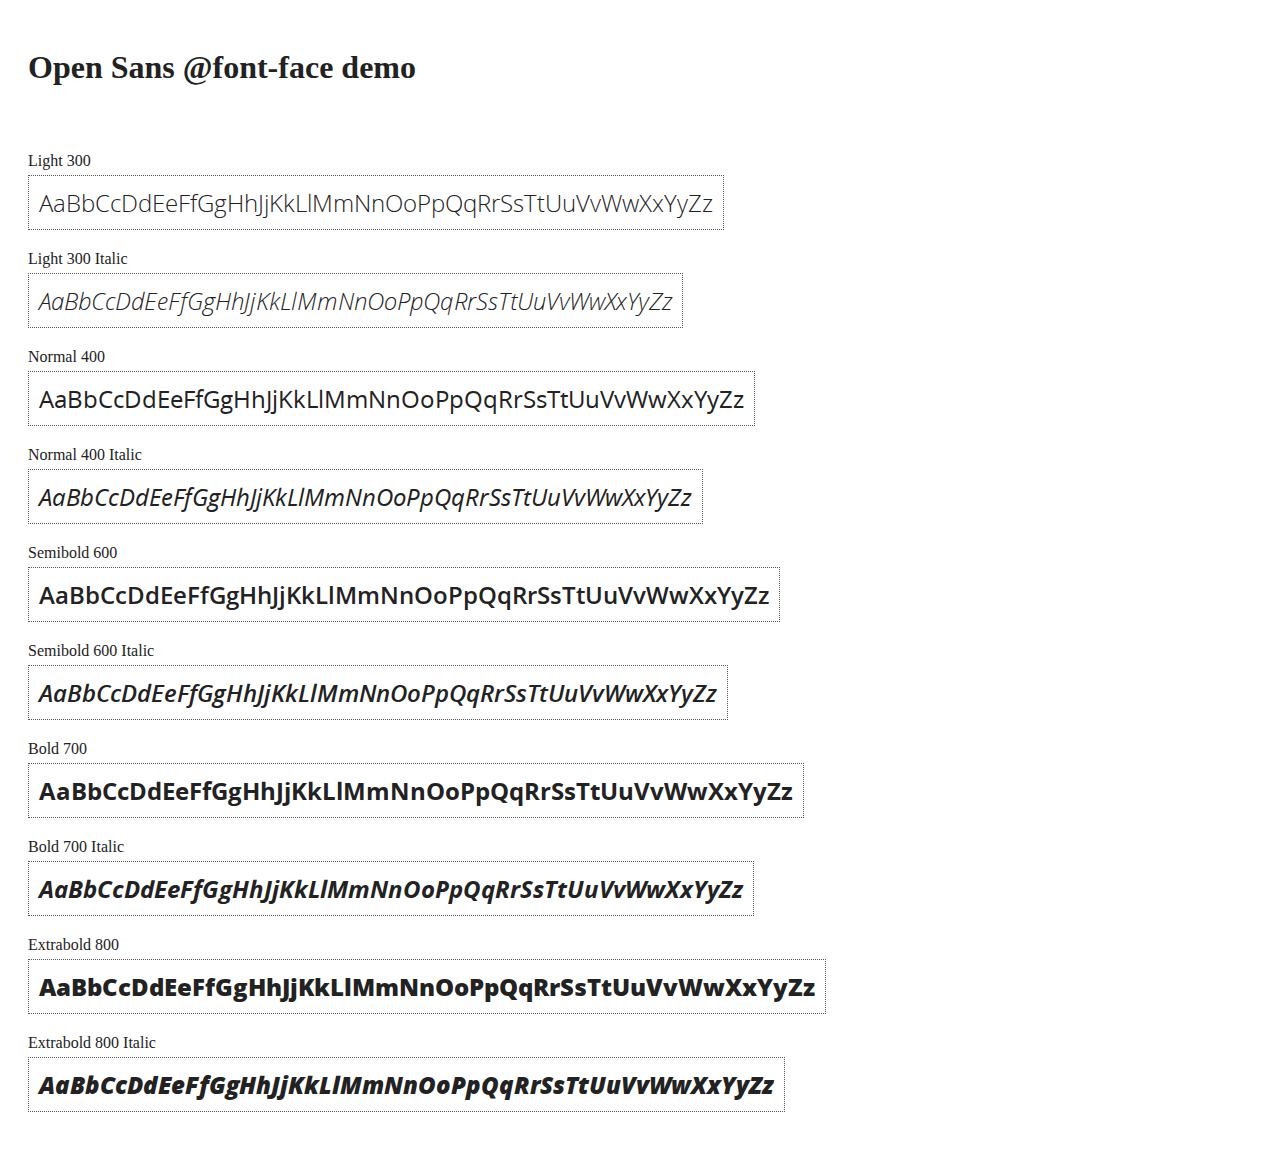
<file: lib/angular/docs/components/open-sans-fontface-1.4.0/index.html>
<!DOCTYPE html>
<html>
	<head>
		<title>Open Sans @font-face demo</title>
		<meta charset="UTF-8" />
		<link rel="stylesheet" href="open-sans.css" type="text/css" />
		<style>
		body {
			padding: 20px;
			color: #222;
			background: #fff;
		}

		span { display: block; }

		.font-demo {
			display: inline-block;
			margin: 5px 0 20px;
			padding: 10px;
			border: 1px dotted #555;
			font-family: 'Open Sans';
			font-size: 24px;
		}
		</style>
	</head>
	<body>
		<h1>Open Sans @font-face demo</h1>
		<div style="margin-bottom:20px">
			<iframe src="http://ghbtns.com/github-btn.html?user=FontFaceKit&amp;repo=open-sans&amp;type=watch&amp;count=true"
					style="width:110px;height:20px;border:0"></iframe>
			<iframe src="http://ghbtns.com/github-btn.html?user=FontFaceKit&amp;repo=open-sans&amp;type=fork&amp;count=true"
					style="width:95px;height:20px;border:0"></iframe>
		</div>

		<span>Light 300</span>
		<div class="font-demo" style="font-weight:300">
			AaBbCcDdEeFfGgHhJjKkLlMmNnOoPpQqRrSsTtUuVvWwXxYyZz
		</div>

		<span>Light 300 Italic</span>
		<div class="font-demo" style="font-weight:300;font-style:italic">
			AaBbCcDdEeFfGgHhJjKkLlMmNnOoPpQqRrSsTtUuVvWwXxYyZz
		</div>

		<span>Normal 400</span>
		<div class="font-demo">
			AaBbCcDdEeFfGgHhJjKkLlMmNnOoPpQqRrSsTtUuVvWwXxYyZz
		</div>

		<span>Normal 400 Italic</span>
		<div class="font-demo" style="font-style:italic">
			AaBbCcDdEeFfGgHhJjKkLlMmNnOoPpQqRrSsTtUuVvWwXxYyZz
		</div>

		<span>Semibold 600</span>
		<div class="font-demo" style="font-weight:600">
			AaBbCcDdEeFfGgHhJjKkLlMmNnOoPpQqRrSsTtUuVvWwXxYyZz
		</div>

		<span>Semibold 600 Italic</span>
		<div class="font-demo" style="font-weight:600;font-style:italic">
			AaBbCcDdEeFfGgHhJjKkLlMmNnOoPpQqRrSsTtUuVvWwXxYyZz
		</div>

		<span>Bold 700</span>
		<div class="font-demo" style="font-weight:700">
			AaBbCcDdEeFfGgHhJjKkLlMmNnOoPpQqRrSsTtUuVvWwXxYyZz
		</div>

		<span>Bold 700 Italic</span>
		<div class="font-demo" style="font-weight:700;font-style:italic">
			AaBbCcDdEeFfGgHhJjKkLlMmNnOoPpQqRrSsTtUuVvWwXxYyZz
		</div>

		<span>Extrabold 800</span>
		<div class="font-demo" style="font-weight:800">
			AaBbCcDdEeFfGgHhJjKkLlMmNnOoPpQqRrSsTtUuVvWwXxYyZz
		</div>

		<span>Extrabold 800 Italic</span>
		<div class="font-demo" style="font-weight:800;font-style:italic">
			AaBbCcDdEeFfGgHhJjKkLlMmNnOoPpQqRrSsTtUuVvWwXxYyZz
		</div>
	</body>
</html>
</file>
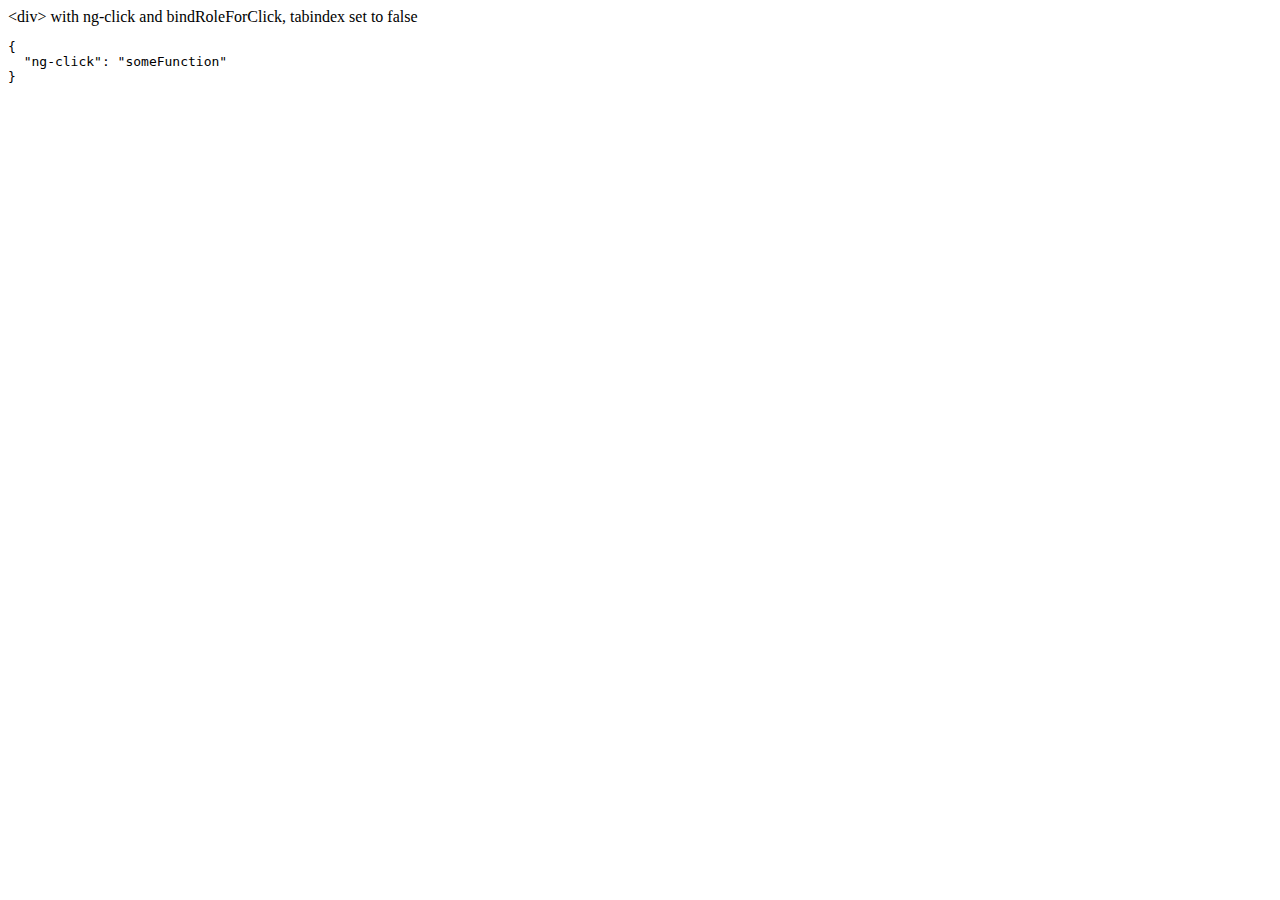
<file: lib/angular/docs/examples/example-accessibility-ng-click/index.html>
<!doctype html>
<html lang="en">
<head>
  <meta charset="UTF-8">
  <title>Example - example-accessibility-ng-click</title>
  

  <script src="../../../angular.min.js"></script>
  <script src="../../../angular-aria.js"></script>
  

  
</head>
<body ng-app="ngAria_ngClickExample">
   <div ng-click="someFunction" show-attrs>
   &lt;div&gt; with ng-click and bindRoleForClick, tabindex set to false
 </div>
<script>
 angular.module('ngAria_ngClickExample', ['ngAria'], function config($ariaProvider) {
   $ariaProvider.config({
     bindRoleForClick: false,
     tabindex: false
   });
 })
 .directive('showAttrs', function() {
   return function(scope, el, attrs) {
     var pre = document.createElement('pre');
     el.after(pre);
     scope.$watch(function() {
       var attrs = {};
       Array.prototype.slice.call(el[0].attributes, 0).forEach(function(item) {
         if (item.name !== 'show-attrs') {
           attrs[item.name] = item.value;
         }
       });
       return attrs;
     }, function(newAttrs, oldAttrs) {
       pre.textContent = JSON.stringify(newAttrs, null, 2);
     }, true);
   }
 });
</script>
</body>
</html>
</file>
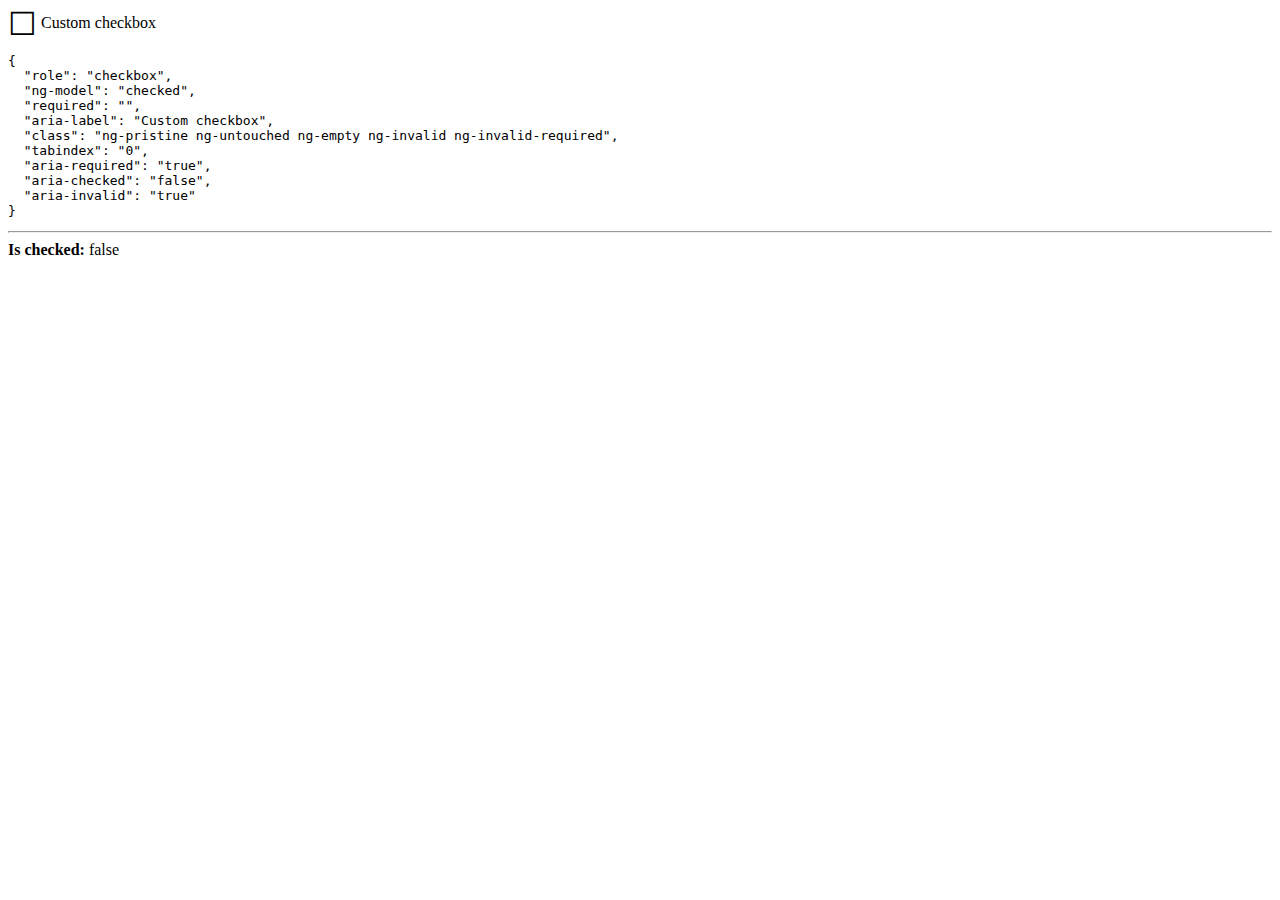
<file: lib/angular/docs/examples/example-accessibility-ng-model/index.html>
<!doctype html>
<html lang="en">
<head>
  <meta charset="UTF-8">
  <title>Example - example-accessibility-ng-model</title>
  <link href="style.css" rel="stylesheet" type="text/css">
  

  <script src="../../../angular.min.js"></script>
  <script src="../../../angular-aria.js"></script>
  <script src="script.js"></script>
  

  
</head>
<body ng-app="ngAria_ngModelExample">
  <form>
  <custom-checkbox role="checkbox" ng-model="checked" required
      aria-label="Custom checkbox" show-attrs>
    Custom checkbox
  </custom-checkbox>
</form>
<hr />
<b>Is checked:</b> {{ !!checked }}
</body>
</html>
</file>
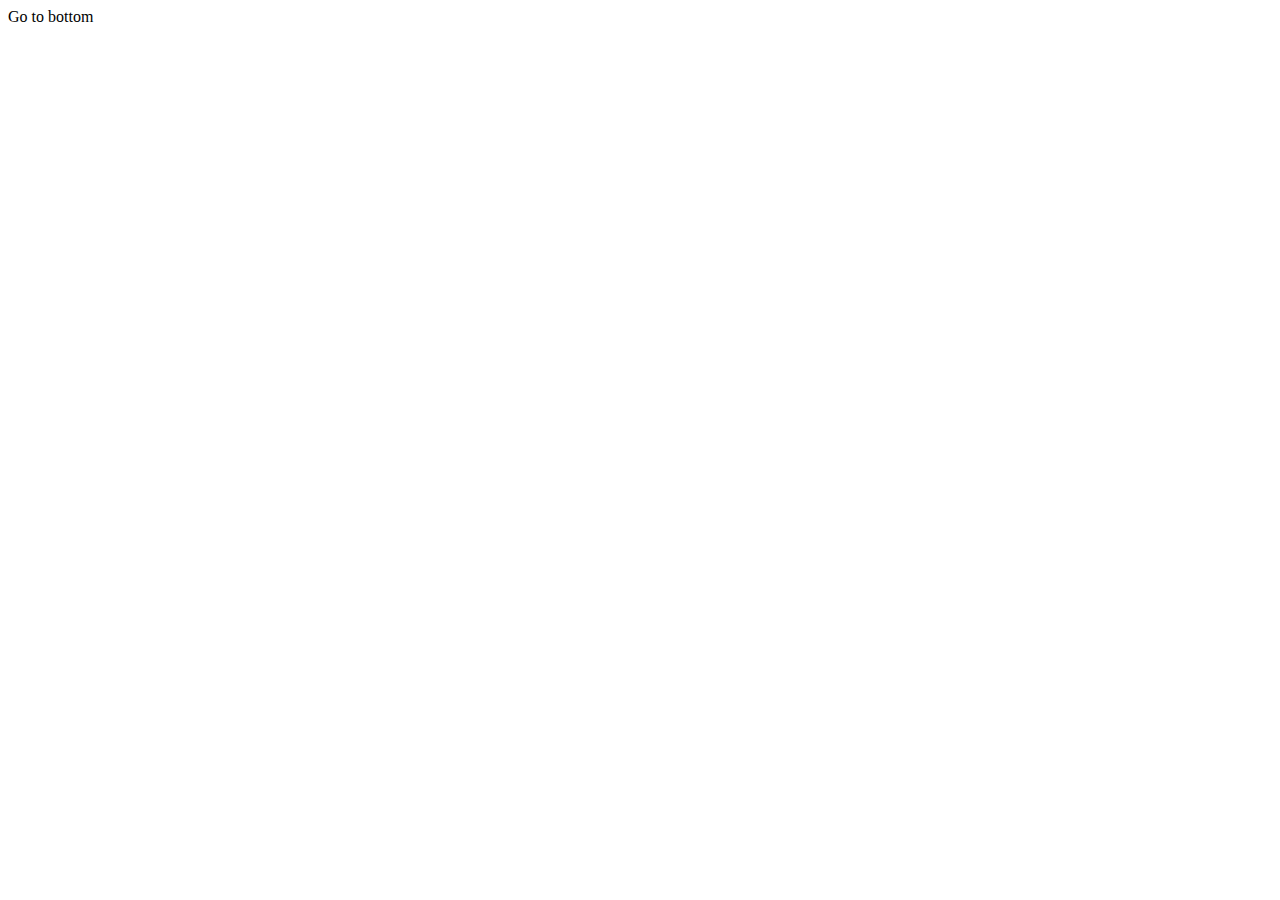
<file: lib/angular/docs/examples/example-anchor-scroll/index.html>
<!doctype html>
<html lang="en">
<head>
  <meta charset="UTF-8">
  <title>Example - example-anchor-scroll</title>
  <link href="style.css" rel="stylesheet" type="text/css">
  

  <script src="../../../angular.min.js"></script>
  <script src="script.js"></script>
  

  
</head>
<body ng-app="anchorScrollExample">
  <div id="scrollArea" ng-controller="ScrollController">
  <a ng-click="gotoBottom()">Go to bottom</a>
  <a id="bottom"></a> You're at the bottom!
</div>
</body>
</html>
</file>
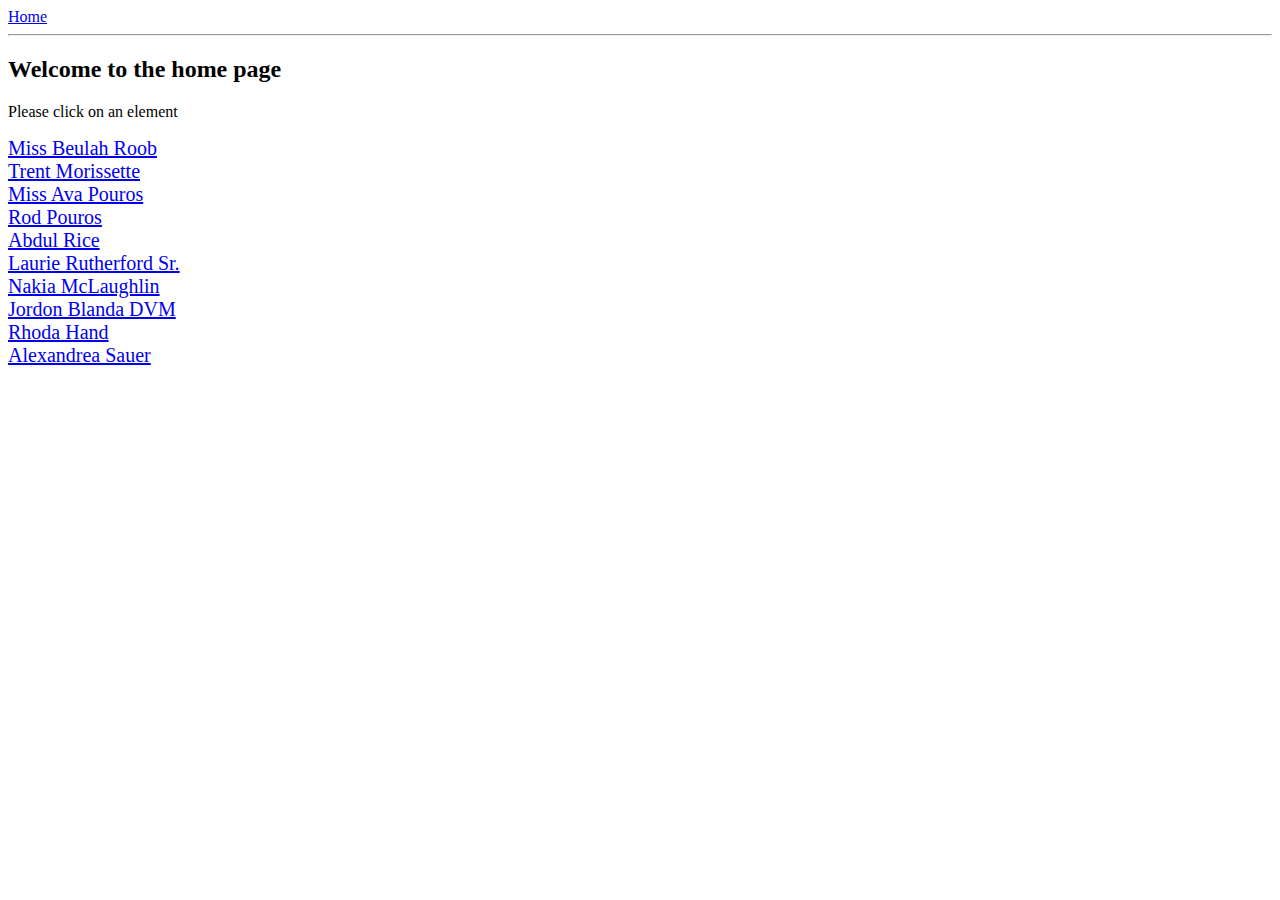
<file: lib/angular/docs/examples/example-anchoringExample/index.html>
<!doctype html>
<html lang="en">
<head>
  <meta charset="UTF-8">
  <title>Example - example-anchoringExample</title>
  <link href="animations.css" rel="stylesheet" type="text/css">
  

  <script src="../../../angular.min.js"></script>
  <script src="../../../angular-animate.js"></script>
  <script src="../../../angular-route.js"></script>
  <script src="script.js"></script>
  

  
</head>
<body ng-app="anchoringExample">
  <a href="#!/">Home</a>
<hr />
<div class="view-container">
  <div ng-view class="view"></div>
</div>
</body>
</html>
</file>
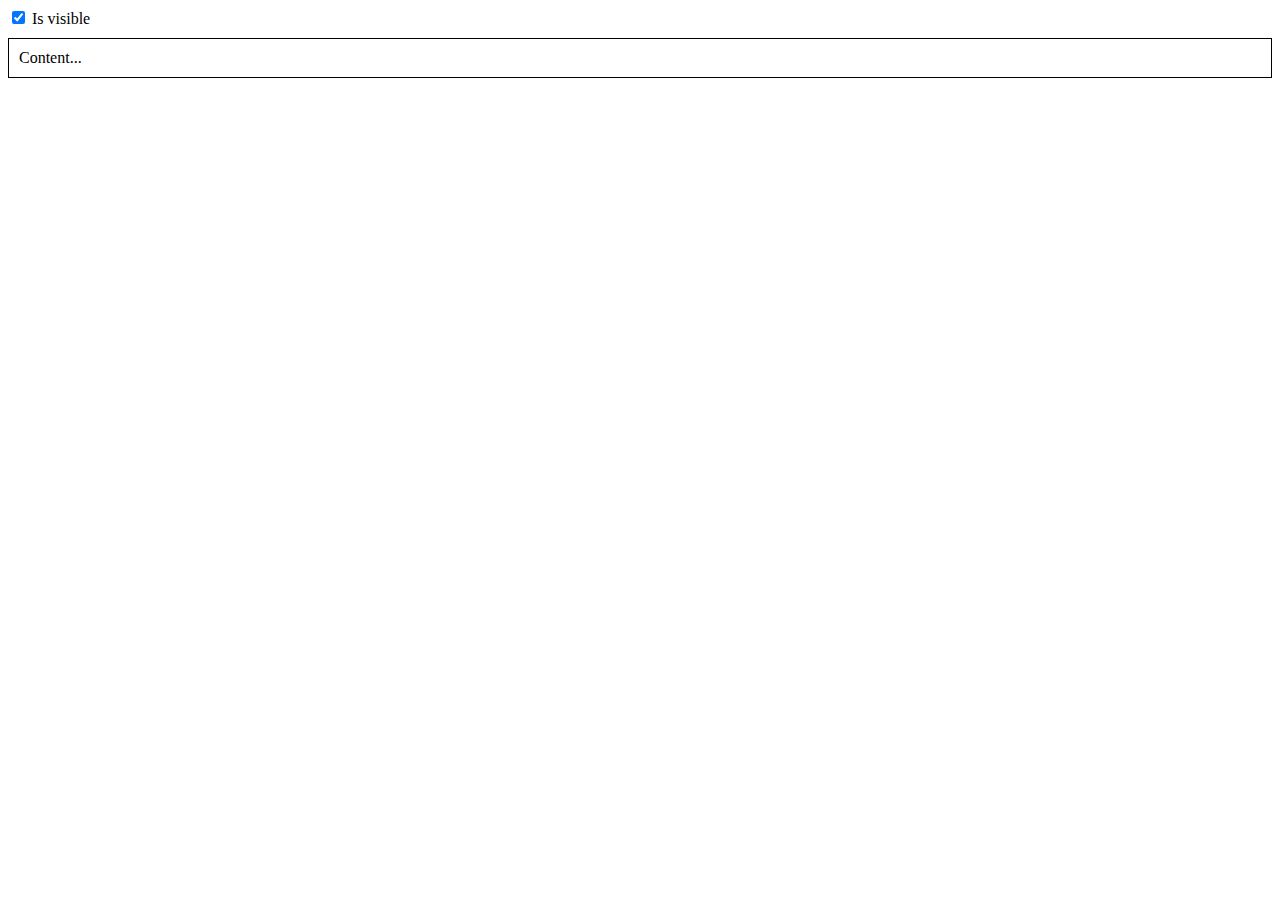
<file: lib/angular/docs/examples/example-animate-ng-show/index.html>
<!doctype html>
<html lang="en">
<head>
  <meta charset="UTF-8">
  <title>Example - example-animate-ng-show</title>
  <link href="animations.css" rel="stylesheet" type="text/css">
  

  <script src="../../../angular.min.js"></script>
  <script src="../../../angular-animate.js"></script>
  

  
</head>
<body ng-app="ngAnimate">
  <div ng-init="checked = true">
  <label>
    <input type="checkbox" ng-model="checked" />
    Is visible
  </label>
  <div class="content-area sample-show-hide" ng-show="checked">
    Content...
  </div>
</div>
</body>
</html>
</file>
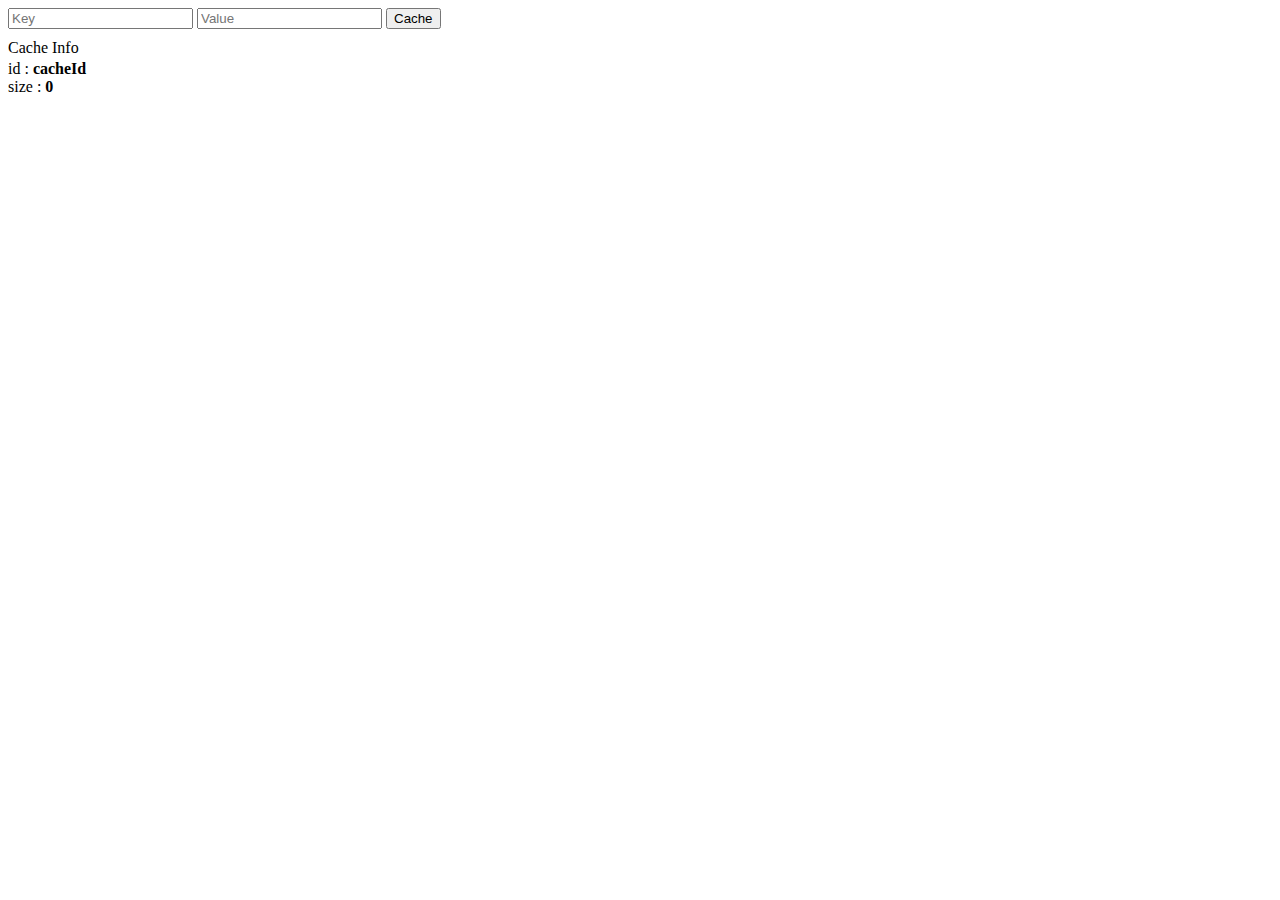
<file: lib/angular/docs/examples/example-cache-factory/index.html>
<!doctype html>
<html lang="en">
<head>
  <meta charset="UTF-8">
  <title>Example - example-cache-factory</title>
  <link href="style.css" rel="stylesheet" type="text/css">
  

  <script src="../../../angular.min.js"></script>
  <script src="script.js"></script>
  

  
</head>
<body ng-app="cacheExampleApp">
  <div ng-controller="CacheController">
  <input ng-model="newCacheKey" placeholder="Key">
  <input ng-model="newCacheValue" placeholder="Value">
  <button ng-click="put(newCacheKey, newCacheValue)">Cache</button>

  <p ng-if="keys.length">Cached Values</p>
  <div ng-repeat="key in keys">
    <span ng-bind="key"></span>
    <span>: </span>
    <b ng-bind="cache.get(key)"></b>
  </div>

  <p>Cache Info</p>
  <div ng-repeat="(key, value) in cache.info()">
    <span ng-bind="key"></span>
    <span>: </span>
    <b ng-bind="value"></b>
  </div>
</div>
</body>
</html>
</file>
<file: lib/angular/docs/components/open-sans-fontface-1.4.0/open-sans.css>
/* BEGIN Light */
@font-face {
  font-family: 'Open Sans';
  src: url("./fonts/Light/OpenSans-Light.eot?v=1.1.0");
  src: url("./fonts/Light/OpenSans-Light.eot?#iefix&v=1.1.0") format("embedded-opentype"), url("./fonts/Light/OpenSans-Light.woff?v=1.1.0") format("woff"), url("./fonts/Light/OpenSans-Light.ttf?v=1.1.0") format("truetype"), url("./fonts/Light/OpenSans-Light.svg?v=1.1.0#OpenSansBold") format("svg");
  font-weight: 300;
  font-style: normal;
}
/* END Light */
/* BEGIN Light Italic */
@font-face {
  font-family: 'Open Sans';
  src: url("./fonts/LightItalic/OpenSans-LightItalic.eot?v=1.1.0");
  src: url("./fonts/LightItalic/OpenSans-LightItalic.eot?#iefix&v=1.1.0") format("embedded-opentype"), url("./fonts/LightItalic/OpenSans-LightItalic.woff?v=1.1.0") format("woff"), url("./fonts/LightItalic/OpenSans-LightItalic.ttf?v=1.1.0") format("truetype"), url("./fonts/LightItalic/OpenSans-LightItalic.svg?v=1.1.0#OpenSansBold") format("svg");
  font-weight: 300;
  font-style: italic;
}
/* END Light Italic */
/* BEGIN Regular */
@font-face {
  font-family: 'Open Sans';
  src: url("./fonts/Regular/OpenSans-Regular.eot?v=1.1.0");
  src: url("./fonts/Regular/OpenSans-Regular.eot?#iefix&v=1.1.0") format("embedded-opentype"), url("./fonts/Regular/OpenSans-Regular.woff?v=1.1.0") format("woff"), url("./fonts/Regular/OpenSans-Regular.ttf?v=1.1.0") format("truetype"), url("./fonts/Regular/OpenSans-Regular.svg?v=1.1.0#OpenSansBold") format("svg");
  font-weight: normal;
  font-style: normal;
}
/* END Regular */
/* BEGIN Italic */
@font-face {
  font-family: 'Open Sans';
  src: url("./fonts/Italic/OpenSans-Italic.eot?v=1.1.0");
  src: url("./fonts/Italic/OpenSans-Italic.eot?#iefix&v=1.1.0") format("embedded-opentype"), url("./fonts/Italic/OpenSans-Italic.woff?v=1.1.0") format("woff"), url("./fonts/Italic/OpenSans-Italic.ttf?v=1.1.0") format("truetype"), url("./fonts/Italic/OpenSans-Italic.svg?v=1.1.0#OpenSansBold") format("svg");
  font-weight: normal;
  font-style: italic;
}
/* END Italic */
/* BEGIN Semibold */
@font-face {
  font-family: 'Open Sans';
  src: url("./fonts/Semibold/OpenSans-Semibold.eot?v=1.1.0");
  src: url("./fonts/Semibold/OpenSans-Semibold.eot?#iefix&v=1.1.0") format("embedded-opentype"), url("./fonts/Semibold/OpenSans-Semibold.woff?v=1.1.0") format("woff"), url("./fonts/Semibold/OpenSans-Semibold.ttf?v=1.1.0") format("truetype"), url("./fonts/Semibold/OpenSans-Semibold.svg?v=1.1.0#OpenSansBold") format("svg");
  font-weight: 600;
  font-style: normal;
}
/* END Semibold */
/* BEGIN Semibold Italic */
@font-face {
  font-family: 'Open Sans';
  src: url("./fonts/SemiboldItalic/OpenSans-SemiboldItalic.eot?v=1.1.0");
  src: url("./fonts/SemiboldItalic/OpenSans-SemiboldItalic.eot?#iefix&v=1.1.0") format("embedded-opentype"), url("./fonts/SemiboldItalic/OpenSans-SemiboldItalic.woff?v=1.1.0") format("woff"), url("./fonts/SemiboldItalic/OpenSans-SemiboldItalic.ttf?v=1.1.0") format("truetype"), url("./fonts/SemiboldItalic/OpenSans-SemiboldItalic.svg?v=1.1.0#OpenSansBold") format("svg");
  font-weight: 600;
  font-style: italic;
}
/* END Semibold Italic */
/* BEGIN Bold */
@font-face {
  font-family: 'Open Sans';
  src: url("./fonts/Bold/OpenSans-Bold.eot?v=1.1.0");
  src: url("./fonts/Bold/OpenSans-Bold.eot?#iefix&v=1.1.0") format("embedded-opentype"), url("./fonts/Bold/OpenSans-Bold.woff?v=1.1.0") format("woff"), url("./fonts/Bold/OpenSans-Bold.ttf?v=1.1.0") format("truetype"), url("./fonts/Bold/OpenSans-Bold.svg?v=1.1.0#OpenSansBold") format("svg");
  font-weight: bold;
  font-style: normal;
}
/* END Bold */
/* BEGIN Bold Italic */
@font-face {
  font-family: 'Open Sans';
  src: url("./fonts/BoldItalic/OpenSans-BoldItalic.eot?v=1.1.0");
  src: url("./fonts/BoldItalic/OpenSans-BoldItalic.eot?#iefix&v=1.1.0") format("embedded-opentype"), url("./fonts/BoldItalic/OpenSans-BoldItalic.woff?v=1.1.0") format("woff"), url("./fonts/BoldItalic/OpenSans-BoldItalic.ttf?v=1.1.0") format("truetype"), url("./fonts/BoldItalic/OpenSans-BoldItalic.svg?v=1.1.0#OpenSansBold") format("svg");
  font-weight: bold;
  font-style: italic;
}
/* END Bold Italic */
/* BEGIN Extrabold */
@font-face {
  font-family: 'Open Sans';
  src: url("./fonts/ExtraBold/OpenSans-ExtraBold.eot?v=1.1.0");
  src: url("./fonts/ExtraBold/OpenSans-ExtraBold.eot?#iefix&v=1.1.0") format("embedded-opentype"), url("./fonts/ExtraBold/OpenSans-ExtraBold.woff?v=1.1.0") format("woff"), url("./fonts/ExtraBold/OpenSans-ExtraBold.ttf?v=1.1.0") format("truetype"), url("./fonts/ExtraBold/OpenSans-ExtraBold.svg?v=1.1.0#OpenSansBold") format("svg");
  font-weight: 800;
  font-style: normal;
}
/* END Extrabold */
/* BEGIN Extrabold Italic */
@font-face {
  font-family: 'Open Sans';
  src: url("./fonts/ExtraBoldItalic/OpenSans-ExtraBoldItalic.eot?v=1.1.0");
  src: url("./fonts/ExtraBoldItalic/OpenSans-ExtraBoldItalic.eot?#iefix&v=1.1.0") format("embedded-opentype"), url("./fonts/ExtraBoldItalic/OpenSans-ExtraBoldItalic.woff?v=1.1.0") format("woff"), url("./fonts/ExtraBoldItalic/OpenSans-ExtraBoldItalic.ttf?v=1.1.0") format("truetype"), url("./fonts/ExtraBoldItalic/OpenSans-ExtraBoldItalic.svg?v=1.1.0#OpenSansBold") format("svg");
  font-weight: 800;
  font-style: italic;
}
/* END Extrabold Italic */
</file>
<file: lib/angular/docs/examples/example-accessibility-ng-model/style.css>
custom-checkbox {
  cursor: pointer;
  display: inline-block;
}

custom-checkbox .icon:before {
  content: '\2610';
  display: inline-block;
  font-size: 2em;
  line-height: 1;
  speak: none;
  vertical-align: middle;
}

custom-checkbox.checked .icon:before {
  content: '\2611';
}
</file>
<file: lib/angular/docs/examples/example-anchor-scroll/style.css>
#scrollArea {
  height: 280px;
  overflow: auto;
}

#bottom {
  display: block;
  margin-top: 2000px;
}
</file>
<file: lib/angular/docs/examples/example-animate-ng-show/animations.css>
.content-area {
  border: 1px solid black;
  margin-top: 10px;
  padding: 10px;
}

.sample-show-hide {
  transition: all linear 0.5s;
}
.sample-show-hide.ng-hide {
  opacity: 0;
}
</file>
<file: lib/angular/docs/examples/example-cache-factory/style.css>
p {
  margin: 10px 0 3px;
}
</file>
<file: lib/angular/docs/examples/example-anchoringExample/animations.css>
.record {
  display:block;
  font-size:20px;
}
.profile {
  background:black;
  color:white;
  font-size:100px;
}
.view-container {
  position:relative;
}
.view-container > .view.ng-animate {
  position:absolute;
  top:0;
  left:0;
  width:100%;
  min-height:500px;
}
.view.ng-enter, .view.ng-leave,
.record.ng-anchor {
  transition:0.5s linear all;
}
.view.ng-enter {
  transform:translateX(100%);
}
.view.ng-enter.ng-enter-active, .view.ng-leave {
  transform:translateX(0%);
}
.view.ng-leave.ng-leave-active {
  transform:translateX(-100%);
}
.record.ng-anchor-out {
  background:red;
}
</file>
